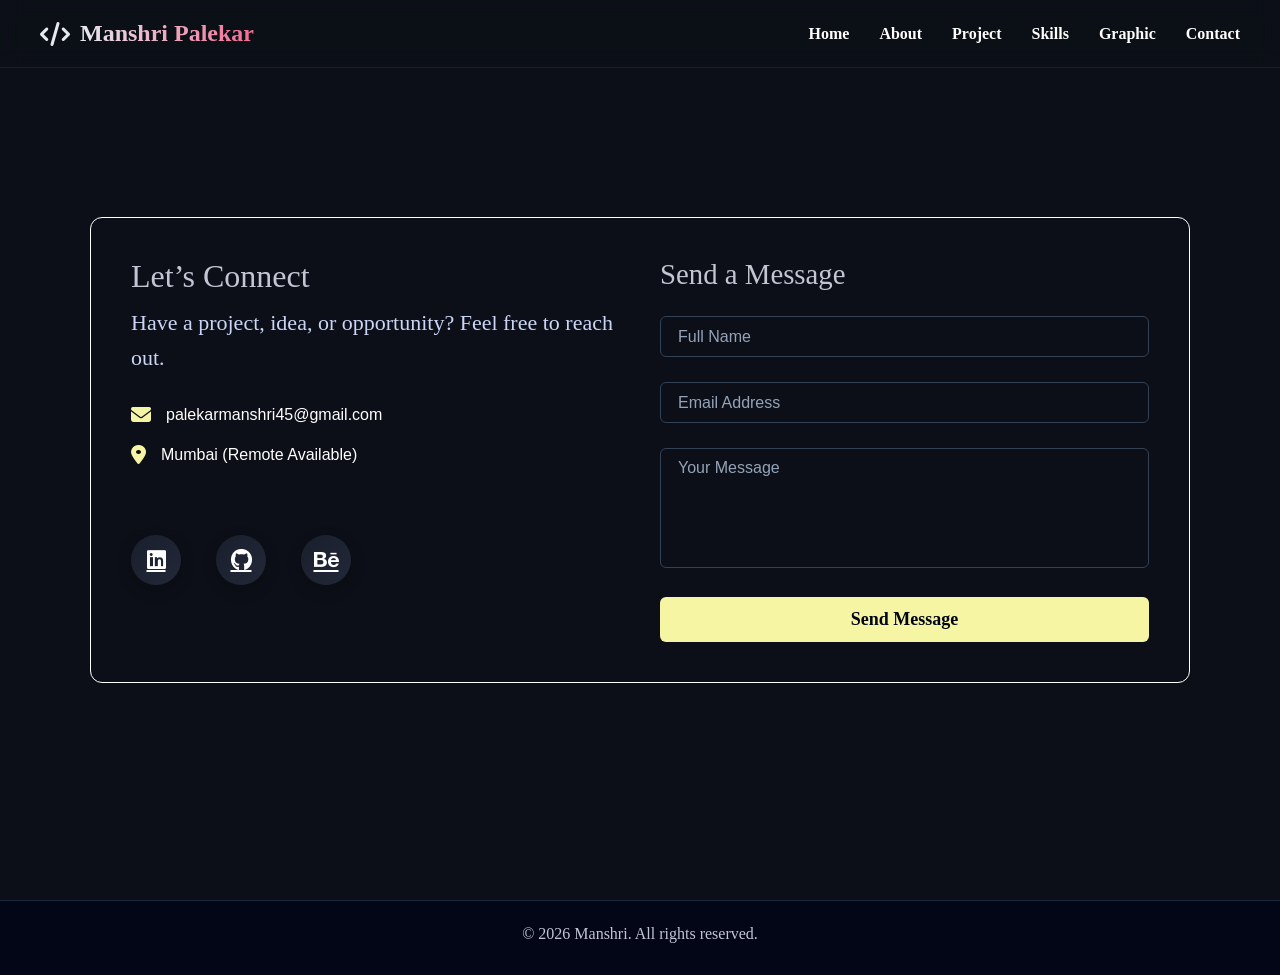
<file: contact.html>
<!DOCTYPE html>
<html lang="en">
<head>
    <meta charset="UTF-8">
    <meta name="viewport" content="width=device-width, initial-scale=1.0">
    <title>Contact | Portfolio</title>
    <link rel="stylesheet" href="style.css">
    <link rel="stylesheet" href="https://cdnjs.cloudflare.com/ajax/libs/font-awesome/6.5.1/css/all.min.css">
</head>
<body>
<header>
            <a href="#" class="logo">
                <i class="fa-solid fa-code"></i>
                <span class="logo-text">Manshri Palekar</span>
            </a>
            <nav>
                <div class="menu-toggle">
                    <i class="fa-solid fa-bars"></i>
                </div>
                <ul>
                    <li><a href="index.html">Home</a></li>
                    <li><a href="about.html">About</a></li>
                    <li><a href="about.html#project">Project</a></li>
                    <li><a href="about.html#skills">Skills</a></li>
                    <li><a href="graphic.html">Graphic</a></li>
                    <li><a href="contact.html">Contact</a></li>
                </ul>
            </nav>
        </header>
<section class="contact">
    <div class="contact-container">

        <!-- Left: Contact Info -->
        <div class="contact-info">
            <h2>Let’s Connect</h2>
            <p>Have a project, idea, or opportunity?
            Feel free to reach out.</p>

            <div class="info-box">
                <i class="fas fa-envelope"></i>
                <span>palekarmanshri45@gmail.com</span>
            </div>

            <div class="info-box">
                <i class="fas fa-map-marker-alt"></i>
                <span>Mumbai (Remote Available)</span>
            </div>

            <div class="social-icons">
                <a href="#"><i class="fab fa-linkedin"></i></a>
                <a href="#"><i class="fab fa-github"></i></a>
                <a href="#"><i class="fab fa-behance"></i></a>
            </div>
        </div>

        <!-- Right: Contact Form -->
        <div class="contact-form">
            <form id="contactForm">
                <h2>Send a Message</h2>

                <div class="input-box">
                    <input type="text" id="name" required>
                    <label>Full Name</label>
                </div>

                <div class="input-box">
                    <input type="email" id="email" required>
                    <label>Email Address</label>
                </div>

                <div class="input-box">
                    <textarea id="message" required></textarea>
                    <label>Your Message</label>
                </div>

                <button type="submit">Send Message</button>
                <p class="success-msg" id="successMsg">Message sent successfully!</p>
            </form>
        </div>

    </div>
</section>
<footer class="footer">
    <p>© 2026 Manshri. All rights reserved.</p>
</footer>
<script src="app.js"></script>
</body>
</html>
</file>
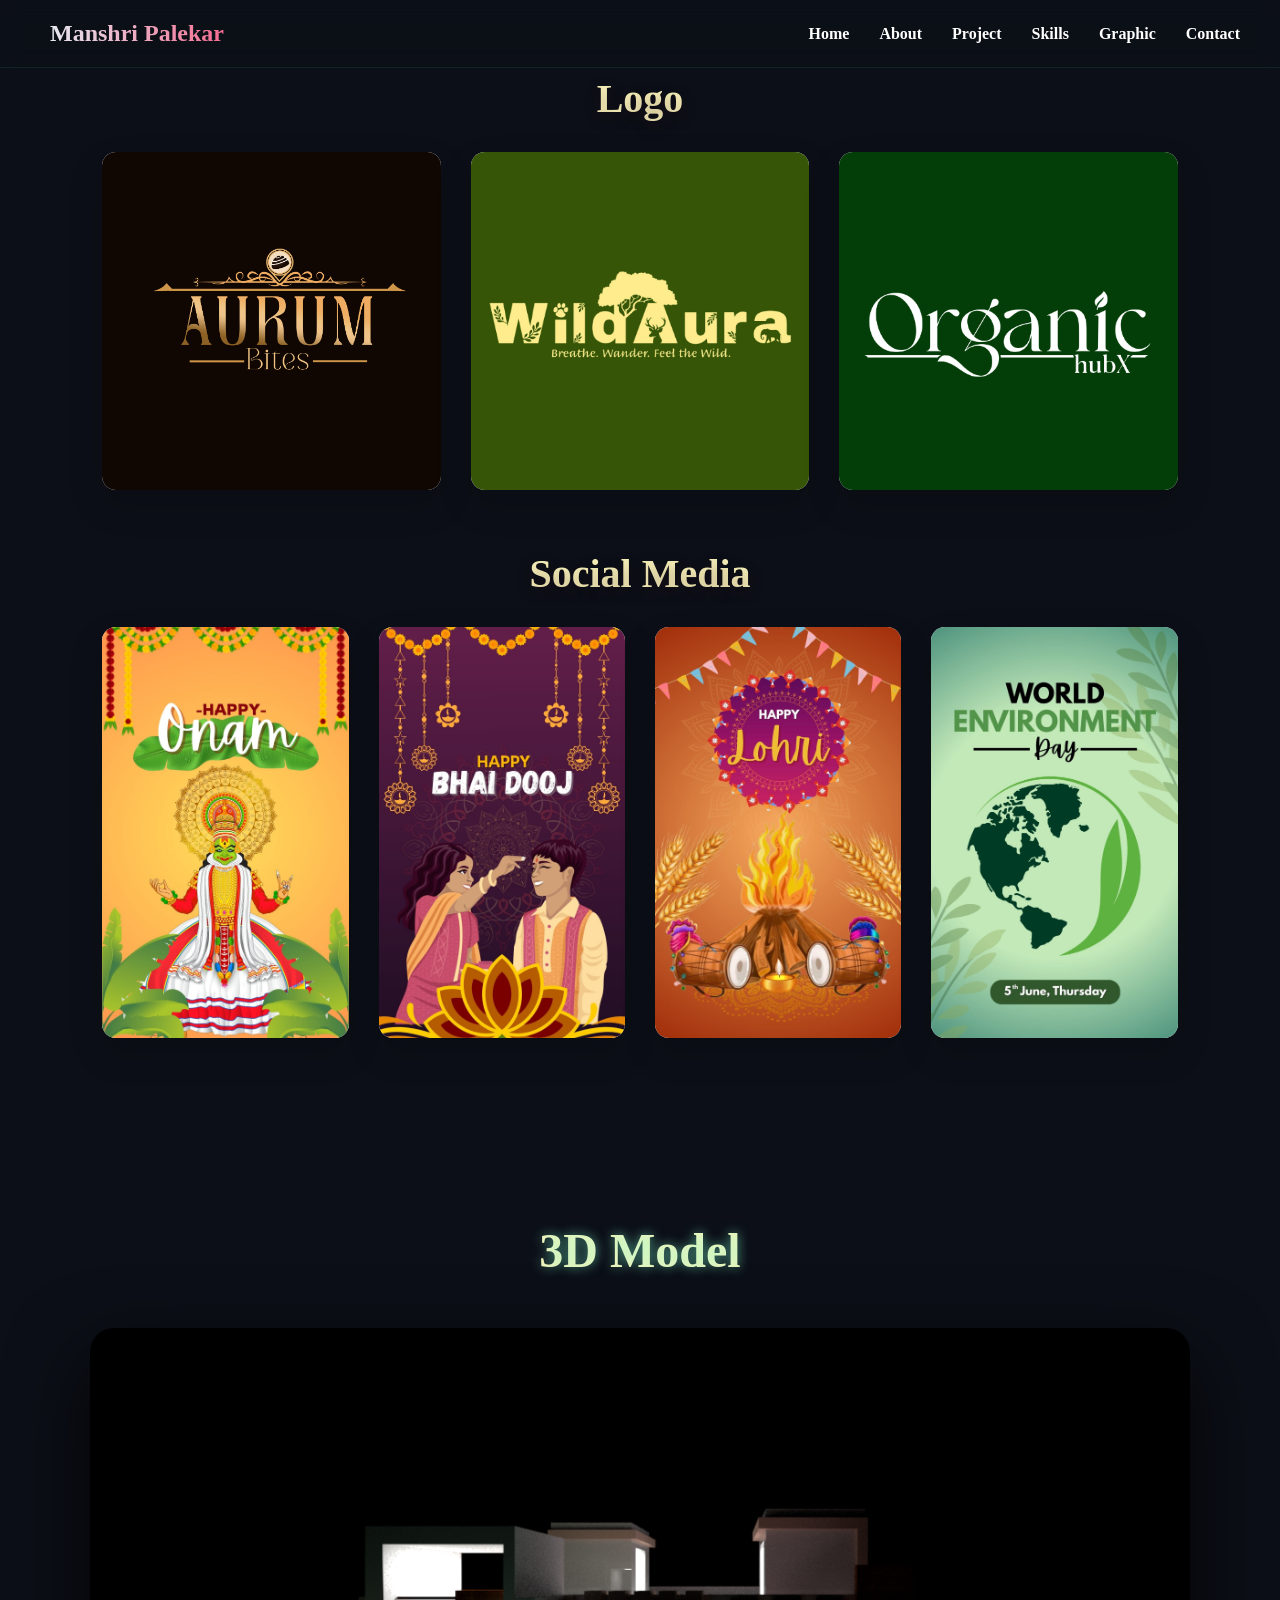
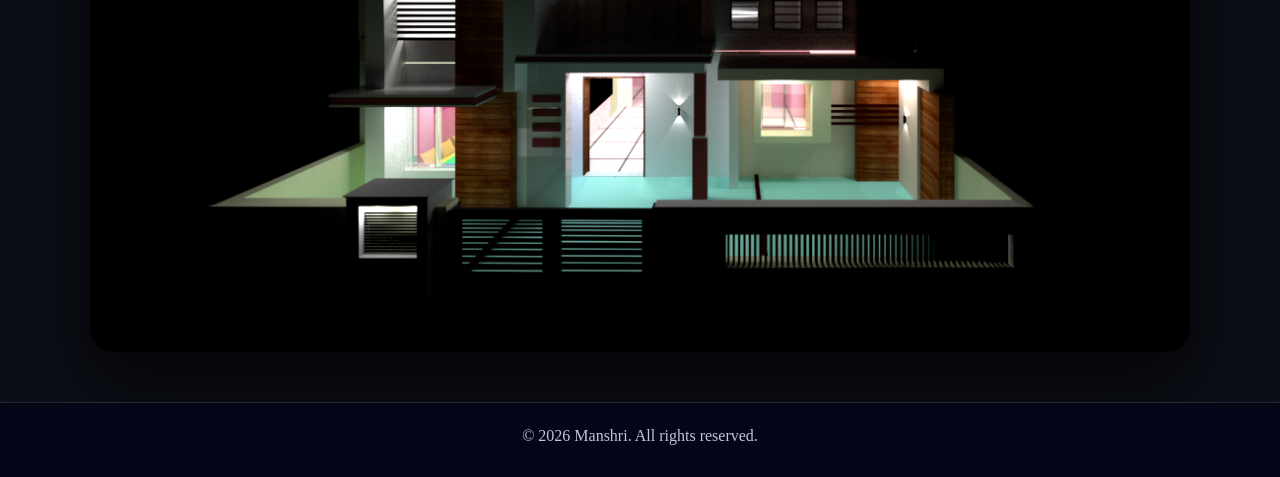
<file: graphic.html>
<!DOCTYPE html>
<html lang="en">
<head>
    <meta charset="UTF-8">
    <meta name="viewport" content="width=device-width, initial-scale=1.0">
    <title>Graphic Design Portfolio</title>
    <link rel="stylesheet" href="style.css">
</head>
<body>
    <div class="container">
    <header>
            <a href="#" class="logo">
                <i class="fa-solid fa-code"></i>
                <span class="logo-text">Manshri Palekar</span>
            </a>
            <nav>
                <div class="menu-toggle">
                    <i class="fa-solid fa-bars"></i>
                </div>
                <ul>
                    <li><a href="index.html">Home</a></li>
                    <li><a href="about.html">About</a></li>
                    <li><a href="about.html#project">Project</a></li>
                    <li><a href="about.html#skills">Skills</a></li>
                    <li><a href="graphic.html">Graphic</a></li>
                    <li><a href="contact.html">Contact</a></li>
                </ul>
            </nav>
    </header>

    <section class="graphic-section">

    <!-- LOGO SECTION -->
    <h3 class="section-title">Logo</h3>
    <div class="grid logos">
        <div class="card square">
            <img src="images/Logo1.jpg" alt="Logo Design">
        </div>
        <div class="card square">
            <img src="images/Logo2.png" alt="Logo Design">
        </div>
        <div class="card square">
            <img src="images/Logo3.png" alt="Logo Design">
        </div>
    </div>

    <!-- SOCIAL MEDIA SECTION -->
    <h3 class="section-title">Social Media</h3>
    <div class="grid posters">
        <div class="card portrait">
            <img src="images/HAPPY (1).jpg" alt="Poster Design">
        </div>
        <div class="card portrait">
            <img src="images/HAPPY.jpg" alt="Poster Design">
        </div>
        <div class="card portrait">
            <img src="images/LOHRI.jpg" alt="Poster Design">
        </div>
        <div class="card portrait">
            <img src="images/ENVIRONMENT.jpg" alt="Poster Design">
        </div>
    </div>
</section>
<section class="model-section" id="models">
    <h3 class="model-title">3D Model</h3>

    <div class="model-container">
        <img src="images/House Model.png" alt="3D House Model">
    </div>
</section>
    <footer class="footer">
    <p>© 2026 Manshri. All rights reserved.</p>
    </footer>
    <script src="app.js"></script>
</div>
</body>
</html>
</file>
<file: style.css>
*{
    margin: 0;
    padding: 0;
    box-sizing: border-box;
}
body{
    font-family: Arial, Helvetica, sans-serif;
    min-height: 100vh;
    overflow-x: hidden;
    color: white;
}
.container{
    position: relative;
    width:100%;
    height:100%;
    display: flex;
    flex-direction: column;
    /* align-items: center; */
    /* background-color: #0c0f17; */
}
.back-vid{
    position: relative;
    right: 0;
    bottom: 0;
    z-index: 1;
    width: 100%;
    height: 100vh;
    mix-blend-mode: overlay;
    object-fit: cover;
}
h1{
    color:white;
}
header{
    position: fixed;
    top:0;
    left:0;
    width:100%;
    padding: 20px 40px;
    display:flex;
    justify-content: space-between;
    align-items:center;
    z-index:1000;
    background: rgba(12,15,23,0.8);
    backdrop-filter: blur(10px);
    border-bottom: 1px solid rgba(42,252,133,0.1);

}
.logo{
    display: flex;
    align-items:center;
    gap:10px;
    font-size: 1.5rem;
    font-weight: 700;
    color:#e6e9f0;
    text-decoration: none;
}
.logo-icon{
    color:#2afc85;
    font-size: 1.8rem;
}
.logo-text{
    background: linear-gradient(90deg, #e6e9f0 0%, #f46c91 100%);
    -webkit-background-clip:text;
    font-family: Henotica;
    -webkit-text-fill-color: transparent;
}

nav ul{
    display:flex;
    list-style: none;
    gap:30px;
}

nav a{
    color:white;
    text-decoration: none;
    font-weight:500;
    transition: color 0.3s ease;
    position: relative;
    padding: 5px 0;
    font-family: Henotica;
    font-weight:bolder;
}
nav a:hover{
    color:#f6f685;
}
nav a:after{
    content: '';
    position: absolute;
    bottom:0;
    left:0;
    width:0;
    height:2px;
    background:#f6f685;
    transition:width 0.3s ease;
}
nav a:hover::after{
    width:100%;
}

.menu-toggle{
    display:none;
    font-size:1.5rem;
    color:#e6e9f0;
    cursor:pointer;
}

.hero{
    margin: 0;
    width:100%;
    display:flex;
    flex-direction: row;
    align-items: center;
    background-color: #0c0f17;
    justify-content: space-between;
    gap:80px;
    padding:120px 90px 60px;
    min-height:100vh;
}
.content{
    max-width:700px;
    opacity:1;
    transform: translateY(20px);
    animation: fadeInUp 1s ease forwards 0.5s;
}
h1{
    font-size: 3.5rem;
    font-family: Mogilte;
    margin-bottom: 15px;
    background: linear-gradient(90deg, #f6f685 0%, #f46c91 100%);
    -webkit-background-clip: text;
    -webkit-text-fill-color: transparent;
    font-weight: 700;
    text-shadow:0 5px 15px rgba(47, 2, 6, 0.3);
}
h2{
    font-size:1.8rem;
    margin-bottom: 25px;
    color:#c2c6d3;
    font-weight: 500;
}
p{
    font-size: 1.2rem;
    line-height:1.6;
    margin-bottom:30px;
    color:#c2c6d3;
}
.typing-text{
    position: relative;
    display: inline-block;
    color:#f5f59c;
}
.typing-text::after{
    content: "|";
    position: absolute;
    right:-10px;
    animation:blink 0.7s infinite;
    color:#f5f59c;
}
.cta-buttons{
    display: flex;
    gap:20px;
    margin-top: 40px;
    flex-wrap:wrap;
    opacity: 1;
    transform: translateY(20px);
    animation: fadeInUp 1s ease forwards 0.8s;
}

.btn{
    padding:15px 35px;
    border-radius: 50px;
    font-size:1.1rem;
    font-weight: 600;
    text-decoration: none;
    transition: all 0.3s ease;
    display:flex;
    align-items: center;
    gap:10px;
    position:relative;
    overflow:hidden;
}
.btn-primary{
    background: linear-gradient(90deg,#f6f685 0%, #f46c91 100%);
    color:#0c0f17;
    box-shadow: 0 5px 15px rgba(202, 94, 128, 0.6);
}
.btn-primary:hover{
    transform: translateY(-3px);
    box-shadow:0 8px 20px rgba(202, 94, 128, 0.6);
}
.btn-primary::before{
    content: "";
    position: absolute;
    top:0;
    left:-100%;
    width:100%;
    height:100%;
    background: linear-gradient(90deg, transparent, rgba(255,255,255,0.4),transparent);
    transition: 0.5s;
}
.btn-primary:hover::before{
    left:100%;
}
.btn-secondary{
    border:2px solid #f6f685;
    color:#f6f685;
}
.btn-secondary:hover{
    background-color: rgba(252, 42, 147, 0.1);
    transform:translateY(-3px);
}
.social-icons{
    display: flex;
    gap:20px;
    margin-top: 50px;
    opacity:1;
    transform:translateY(20px);
    animation: fadeInUp 1s ease forwardss 1.1s;
}
.social-icons a{
    width:50px;
    height:50px;
    border-radius: 50%;
    display: flex;
    align-items: center;
    justify-content: center;
    background: linear-gradient(135deg,#1a1f2e 0%, #232838 100%);
    color:#f6f685;
    font-size: 1.3rem;
    transition: all 0.3s ease;
    box-shadow: 0 5px 15px rgba(0,0,0,0.2);
    position:relative;
    overflow:hidden;
}
.social-icons a:hover{
    transform:translateY(-5px);
    color:#151925;
    box-shadow: 0 8px 20px rgba(215, 196, 30, 0.3);
}
.social-icons a::before{
    content: "";
    position: absolute;
    top:0;
    left:0;
    width:100%;
    height:100%;
    background: linear-gradient(45deg,#ee9fb4,#fb86a5,#f46c91);
    opacity:0;
    transition: 0.3s;
    z-index:-1;
}
.social-icons a:hover::before{
    opacity: 1;
}
.profile-container{
    position: relative;
    width: 300px;
    height:300px;
}
.profile-img{
    width:240px;
    height:240px;
    object-fit: cover;
    border-radius: 50%;
    position: absolute;
    top:50%;
    left:50%;
    transform: translate(-50%,-50%);
    z-index: 10;
    box-shadow: 0 5px 30px rgba(0,0,0,0.4);
    border:4px solid #0c0f17;
    transition: all 0.5s ease;
}
.profile-img:hover{
    transform: translate(-50%,-50%) scale(1.05);
}
/* animated rings */
.border-outer{
    position: absolute;
    width:300px;
    height: 300px;
    top:50%;
    left: 50%;
    transform: translate(-50%,-50%) rotate(0deg);
    border-radius: 50%;
    background: conic-gradient(transparent,#f46c91,transparent,transparent);
    z-index: 1;
    animation: rotate 4s linear infinite;
}
.border-middle{
    position: absolute;
    width: 270px;
    height: 270px;
    top:50%;
    left:50%;
    transform: translate(-50%,-50%) rotate(0deg);
    border-radius: 50%;
    background: conic-gradient(transparent,#f6f685,transparent,transparent);
    z-index: 2;
    animation: rotate-reverse 3s linear infinite;
    filter: blur(3px);
}
.border-inner{
    position: absolute;
    width:240px;
    height: 240px;
    top:50%;
    left:50%;
    transform: translate(-50%,-50%) rotate(0deg);
    border-radius: 50%;
    background: conic-gradient(transparent,#f6f685,transparent,transparent);
    z-index: 3;
    animation: rotate 2s linear infinite;
}
.pulse-ring{
    position: absolute;
    width: 300px;
    height: 300px;
    top:50%;
    left: 50%;
    transform: translate(-50%,-50%) scale(1);
    border-radius: 50%;
    border:2px solid rgba(252, 42, 199, 0.3);
    z-index: 0;
    animation: pulse 3s ease-out infinite;
}
.pulse-ring:nth-child(2){
    animation-delay: 1s;
}
.pulse-ring:nth-child(3){
    animation-delay: 2s;
}

.border-container{
    position: absolute;
    width:300px;
    height:300px;
    top: 50%;
    left: 50%;
    transform: translate(-50%,-50%);
    border-radius: 50%;
    z-index:4;
}
@keyframes rotate {
    0%{
        transform: translate(-50%,-50%) rotate(0deg);
    }
    100%{
        transform: translate(-50%,-50%) rotate(360deg);
    }
    
}
@keyframes rotate-reverse {
    0%{
        transform: translate(-50%,-50%) rotate(0deg);
    }
    100%{
        transform: translate(-50%,-50%) rotate(-360deg);
    }
    
}
@keyframes pulse {
    0%{
        transform: translate(-50%,-50%) scale(1);
        opacity: 1;
    }
    100%{
        transform: translate(-50%,-50%) scale(1.4);
        opacity: 0;
    }
    
}
@keyframes fadeInUp {
    from{
        opacity:0;
        transform: translateY(20px);
    }
    to{
        opacity: 1;
        transform: translateY(0);
    }
    
}
@keyframes blink {
    0%,100%{
        opacity: 1;
    }
    50%{
        opacity: 0;
    }
    
}
@media (max-width: 992px){
    .hero{
        flex-direction: column-reverse;
        text-align: center;
        gap:60px;
        padding:100px 20px 40px;
    }
    .cta-buttons{
        justify-content: center;
    }
    .social-icons{
        justify-content: center;
    }
}
@media (max-width:768px) {
    header{
        padding:15px 20px;
    }
    nav ul{
        position: fixed;
        top:70px;
        left:-100%;
        width:100%;
        height:calc(100vh-70px);
        background:rgba(12,15,23,0.95);
        flex-direction: column;
        align-items: center;
        justify-content: flex-start;
        padding-top: 50px;
        transition: left 0.3s ease;
    }
    nav ul.active{
        left:0;
    }
    nav a{
        font-size: 1.2rem;
        padding:15px 0;
    }
    .menu-toggle{
        display: block;
    }
    h1{
        font-size: 2.5rem;
    }
    h2{
        font-size: 1.5rem;
    }
    p{
        font-size: 1.1rem;
    }
    .btn{
        padding: 12px 25px;
        font-size: 1rem;
    }
}
@media (max-width:480px){
    h1{
        font-size: 2rem;
    }
    h2{
        font-size: 1.2rem;
    }
    .cta-buttons{
        flex-direction: column;
        align-items: center;
    }
}

.main-about{
    margin: 0;
    width:100%;
    display:flex;
    flex-direction: row;
    align-items: center;
    background-color: #0c0f17;
    justify-content: space-between;
    gap:80px;
    padding:120px 90px 60px;
    min-height:100vh;
}
h6{
    font-size: 1.1rem;
    line-height:1.6;
    margin-bottom:30px;
    color:#c2c6d3;
    font-family: Henotica;
    font-weight: lighter;
}
.about-edu{
    width: 100%;
    align-items: center;
    min-height: 90vh;
    background-color: #0c0f17;
}
.education{
    width: 1000px;
    margin:auto;
    height: calc(100% - 60px);
    border:1px solid white;
    border-radius: 20px;
    display: flex;
    flex-direction: column;
    gap: 20px;
}
.education:hover{
    cursor: pointer;
}
h3{
    margin-top: 15px;
    text-align: center;
    font-size: 3.5rem;
    font-family: Mogilte;
    margin-bottom: 15px;
    background-color: rgb(249, 242, 186);
    -webkit-background-clip: text;
    -webkit-text-fill-color: transparent;
    font-weight: 700;
    text-shadow:0 5px 15px rgba(42, 2, 21, 0.3);
}
#edu{
    width: calc(100% - 60px);
    margin: 15px auto;
    margin-bottom: 0;
    height:100px;
    /* border:1px solid white; */
}
h4{
    font-family: Mogilte;
    font-weight: lighter;
    font-size: 1.4rem;
    line-height: 1.4;
    color:rgb(244, 244, 162);
}
h5{
    font-family: Georgia, 'Times New Roman', Times, serif;
    font-size: 1.2rem;
    color:white;
    line-height: 1.4;
}
.about-project{
    width: 100%;
    align-items: center;
    min-height: 120vh;
    background-color: #0c0f17;
}
.projects{
    width: 90%;
    margin:auto;
    height:750px;
    /* border:1px solid white; */
    border-radius: 20px;
    display: flex;
    flex-direction: column;
    gap: 20px;
}
.project-card {
    display: flex;
    gap: 24px;
    align-items: center;
    margin-bottom: 40px;
}

/* LEFT SIDE */
.project-media {
    position: relative;
    width: 450px;
    height: 200px;
    border-radius: 16px;
    overflow: hidden;
    cursor: pointer;
    flex-shrink: 0;
}

.project-img{
    width: 100%;
    height: 100%;
    object-fit: cover;
}
.project-video {
    width: 100%;
    height: 100%;
    object-fit: cover;
}

.project-video {
    position: absolute;
    inset: 0;
    opacity: 0;
    pointer-events: none;
    transition: opacity 0.3s ease;
}

.project-media:hover .project-img {
    opacity: 0;
}

.project-media:hover .project-video {
    opacity: 1;
}

/* RIGHT SIDE */
.project-info h3 {
    margin-bottom: 8px;
}

.project-info p {
    margin-bottom: 12px;
    color: #666;
}

.project-tags span {
    font-family: Georgia, 'Times New Roman', Times, serif;
    background: #c9f6a3;
    color: #0c0f17;
    padding: 6px 12px;
    border-radius: 5px;
    margin-right: 8px;
    font-size: 14px;
}

.contact {
    background-color: #0c0f17;
    min-height: 100vh;
    display: flex;
    align-items: center;
    justify-content: center;
    padding: 40px 20px;
}

.contact-container {
    max-width: 1100px;
    width: 100%;
    display: flex;
    gap: 40px;
    border:1px solid white;
    border-radius: 12px;
    padding: 40px;
}

/* Contact Info */
.contact-info {
    flex: 1;
}

.contact-info h2 {
    font-size: 32px;
    margin-bottom: 10px;
    font-family: Mogilte;
    font-weight: lighter;
}

.contact-info p {
    color: #cbd5f5;
    margin-bottom: 30px;
    font-family: Henotica;
    font-weight: lighter;
}

.info-box {
    display: flex;
    align-items: center;
    gap: 15px;
    margin-bottom: 20px;
    font-size: 16px;
}

.info-box i {
    font-size: 20px;
    color: rgb(245 245 163);
}

.social-icons a {
    margin-right: 15px;
    font-size: 22px;
    color: #fff;
    transition: 0.3s;
}

.social-icons a:hover {
    color: #370315;
}

/* Contact Form */
.contact-form {
    flex: 1;
}

.contact-form h2 {
    margin-bottom: 25px;
    font-family: Mogilte;
    font-weight: lighter;
}

.input-box {
    position: relative;
    margin-bottom: 25px;
}

.input-box input,
.input-box textarea {
    width: 100%;
    padding: 12px;
    background: transparent;
    border: 1px solid #334155;
    border-radius: 6px;
    color: #fff;
    outline: none;
}

.input-box textarea {
    resize: none;
    height: 120px;
}

.input-box label {
    position: absolute;
    left: 12px;
    top: 50%;
    transform: translateY(-50%);
    color: #94a3b8;
    pointer-events: none;
    transition: 0.3s;
    padding: 0 6px;
}

.input-box textarea + label {
    top: 20px;
}

.input-box input:focus + label,
.input-box input:valid + label,
.input-box textarea:focus + label,
.input-box textarea:valid + label {
    top: -8px;
    font-size: 12px;
    color: rgb(245 245 163);
}

button {
    width: 100%;
    padding: 12px;
    background: rgb(245 245 163);
    font-family: Henotica;
    font-weight: lighter;
    border: none;
    color: #020617;
    font-size: 18px;
    font-weight: bold;
    border-radius: 6px;
    cursor: pointer;
    transition: 0.3s;
}

button:hover {
    background: #033e1d;
    color: white;
}

.success-msg {
    display: none;
    margin-top: 15px;
    color: rgb(245 245 163);
    text-align: center;
}

/* Responsive */
@media (max-width: 900px) {
    .contact-container {
        flex-direction: column;
    }
}
.skills {
    background: #0c0f17;;
    color: #fff;
    padding: 80px 20px;
    text-align: center;
}

.section-title {
    font-size: 36px;
    margin-bottom: 10px;
}

.section-subtitle {
    color: #94a3b8;
    margin-bottom: 50px;
}

.skills-container {
    max-width: 900px;
    margin: auto;
    display: grid;
    grid-template-columns: repeat(auto-fit, minmax(250px, 1fr));
    gap: 25px;
}

.skill-card {
    background: #020617;
    padding: 25px;
    border-radius: 10px;
    text-align: left;
    transition: transform 0.3s;
}

.skill-card:hover {
    transform: translateY(-6px);
}
p{
    font-size: 22px;
    font-family: Henotica;
}

/* Progress Bar */
.progress {
    width: 100%;
    height: 8px;
    background: #1e293b;
    border-radius: 10px;
    overflow: hidden;
}

.progress span {
    display: block;
    height: 100%;
    width: 20px;
    background: #f46c91;
    border-radius: 10px;
    transition: width 1.5s ease;
}

/* Responsive */
@media (max-width: 600px) {
    .section-title {
        font-size: 28px;
    }
}

.footer {
    background: #020617;
    color: #cbd5f5;
    text-align: center;
    padding: 20px 10px;
    border-top: 1px solid #1e293b;
}

.footer p {
    font-size: 16px;
    margin-bottom: 8px;
}
@media (max-width: 1200px) {
    .education {
        width: 90%;
    }

    .projects {
        height: auto;
    }

    .project-media {
        width: 380px;
        height: 180px;
    }
}
@media (max-width: 768px) {
    .hero,
    .main-about {
        padding: 100px 20px 60px;
    }

    .education {
        padding: 20px;
    }

    h3 {
        font-size: 2.5rem;
    }

    .skills-container {
        grid-template-columns: 1fr;
    }

    .contact-container {
        padding: 25px;
    }
}
@media (max-width: 992px) {
    .project-tags {
        display: flex;
        flex-wrap: wrap;
        justify-content: center;
        gap: 12px;
    }
}
@media (max-width: 768px) {
    .project-tags {
        justify-content: center;
        gap: 10px;
    }

    .project-tags span {
        font-size: 15px;
        padding: 8px 14px;
    }
}
.about-certificate{
    width: 100%;
    align-items: center;
    min-height: 60vh;
    background-color: #0c0f17;
}

/* MAIN SECTION */
.graphic-section {
    padding: 60px 8%;
    background-color: #0c0f17;
}

/* HEADINGS */
.section-title {
    font-size: 40px;
    font-weight: 700;
    margin-bottom: 30px;
    color: #000;
}

/* GRID */
.grid {
    display: grid;
    gap: 30px;
    margin-bottom: 60px;
}

.logos {
    grid-template-columns: repeat(auto-fit, minmax(200px, 1fr));
}

.posters {
    grid-template-columns: repeat(auto-fit, minmax(220px, 1fr));
}

/* CARD */
.card {
    background: #fff;
    border-radius: 14px;
    box-shadow: 0 15px 35px rgba(0,0,0,0.15);
    overflow: hidden;
    transition: transform 0.3s ease, box-shadow 0.3s ease;
}

.card img {
    width: 100%;
    height: 100%;
    object-fit: cover;
}

/* SIZES */
.square {
    aspect-ratio: 1 / 1;
}

.portrait {
    aspect-ratio: 3 / 5;
}

/* HOVER EFFECT */
.card:hover {
    transform: translateY(-8px);
    box-shadow: 0 25px 45px rgba(0,0,0,0.25);
}

/* RESPONSIVE */
@media (max-width: 768px) {
    .section-title {
        font-size: 32px;
    }
}
.model-section {
    padding: 50px 6%;
    background:#0c0f17;;
    text-align: center;
}

.model-title {
    font-size: 48px;
    font-weight: 700;
    color: #7fffd4;
    margin-bottom: 50px;
    text-shadow: 0 0 12px rgba(127,255,212,0.6);
}

/* Black Card Container */
.model-container {
    background: #000;
    border-radius: 24px;
    padding: 40px;
    box-shadow: 0 30px 80px rgba(0,0,0,0.8);
    max-width: 1100px;
    margin: 0 auto;
}

/* Image */
.model-container img {
    width: 100%;
    max-height: 550px;
    object-fit: contain;
    transition: transform 0.4s ease;
}

/* Hover effect */
.model-container:hover img {
    transform: scale(1.03);
}

/* Responsive */
@media (max-width: 768px) {
    .model-title {
        font-size: 36px;
    }

    .model-container {
        padding: 20px;
    }
}
</file>
